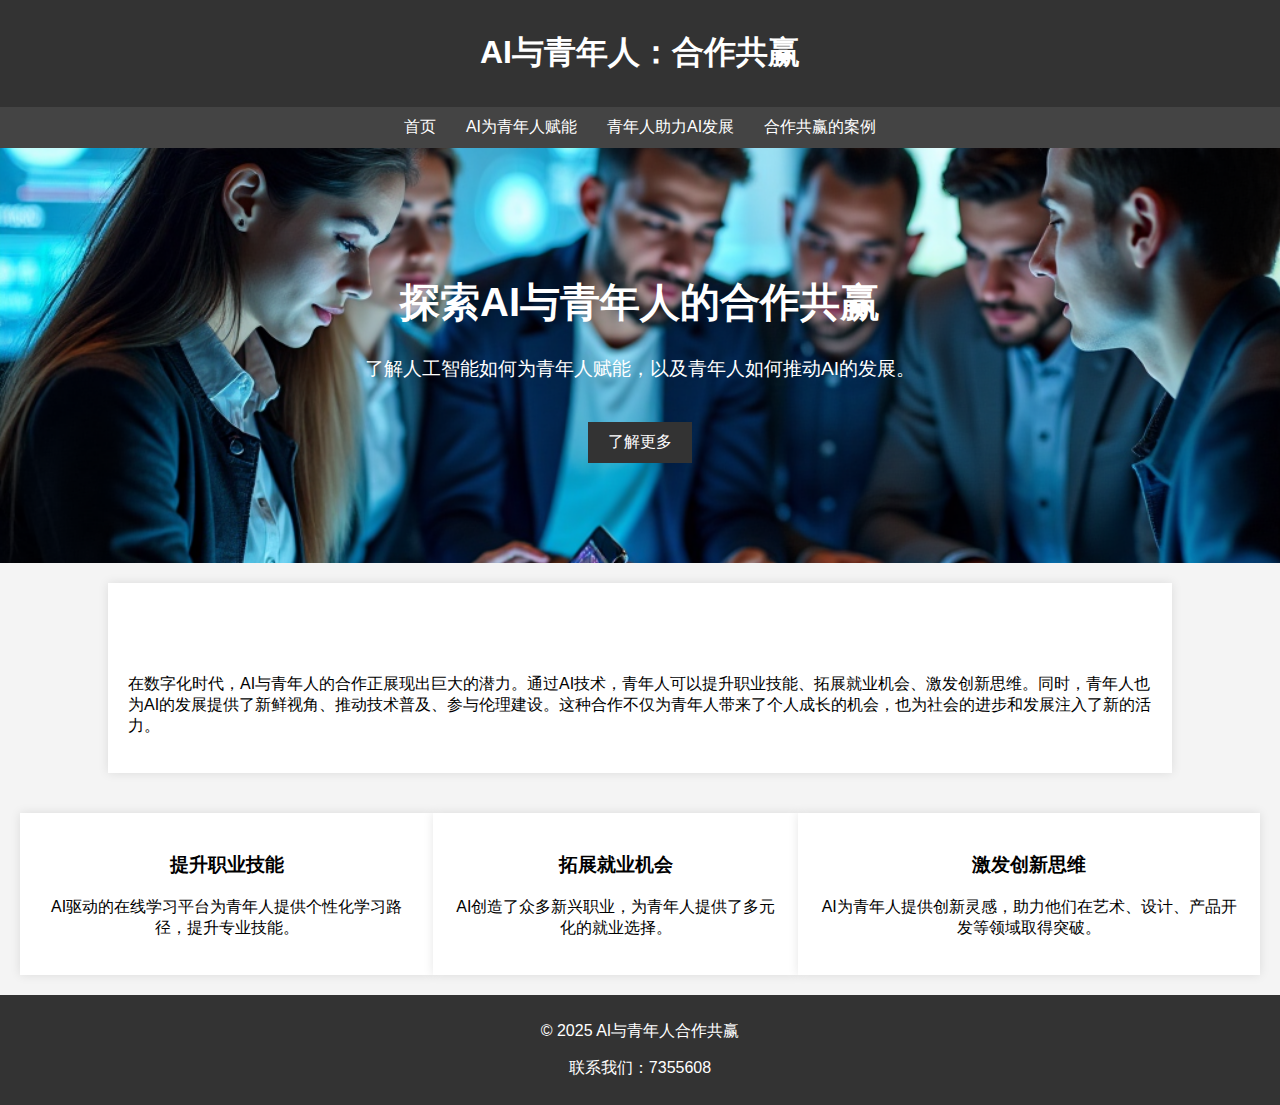
<file: index.html>
<!DOCTYPE html>
<html lang="en">
<head>
    <meta charset="UTF-8">
    <meta name="viewport" content="width=device-width, initial-scale=1.0">
    <title>AI与青年人：合作共赢</title>
    <style>
        body {
            font-family: Arial, sans-serif;
            margin: 0;
            padding: 0;
            background-color: #f4f4f4;
        }
        header {
            background-color: #333;
            color: #fff;
            padding: 10px 0;
            text-align: center;
        }
        nav {
            display: flex;
            justify-content: center;
            background-color: #444;
        }
        nav a {
            color: #fff;
            padding: 10px 15px;
            text-decoration: none;
        }
        nav a:hover {
            background-color: #FFF;
        }
        .container {
            width: 80%;
            margin: 20px auto;
            background-color: #fff;
            padding: 20px;
            box-shadow: 0 0 10px rgba(0, 0, 0, 0.1);
        }
        h1, h2 {
            color: #FFF;
        }
        .hero {
            background: url('image/hero.jpg') no-repeat center center/cover;
            color: #fff;
            text-align: center;
            padding: 100px 20px;
        }
        .hero h1 {
            font-size: 2.5em;
        }
        .hero p {
            font-size: 1.2em;
        }
        .hero a {
            display: inline-block;
            background-color: #333;
            color: #fff;
            padding: 10px 20px;
            text-decoration: none;
            margin-top: 20px;
        }
        .hero a:hover {
            background-color: #555;
        }
        .image-section {
    text-align: center;
    margin-bottom: 20px;
    position: relative;
    width: 100%;
    max-width: 300px;
    height: auto;
}

.image-section img {
    width: 100%;
    max-width: 300px;
    height: auto;
    border-radius: 10px;
}
        .features {
            display: flex;
            justify-content: space-around;
            padding: 20px;
        }
        .feature {
            background-color: #fff;
            padding: 20px;
            box-shadow: 0 0 10px rgba(0, 0, 0, 0.1);
            text-align: center;
        }
        footer {
            background-color: #333;
            color: #fff;
            text-align: center;
            padding: 10px 0;
        }
    </style>
</head>
<body>
    <header>
        <h1>AI与青年人：合作共赢</h1>
    </header>
    <nav>
        <a href="index.html">首页</a>
        <a href="funeng.html">AI为青年人赋能</a>
        <a href="zhuli.html">青年人助力AI发展</a>
        <a href="gongying.html">合作共赢的案例</a>
    </nav>

    <div class="hero">
        <h1>探索AI与青年人的合作共赢</h1>
        <p>了解人工智能如何为青年人赋能，以及青年人如何推动AI的发展。</p>
        <a href="funeng.html">了解更多</a>
    </div>
    <div class="container">
        <h2>AI与青年人：共创未来</h2>
        <p>在数字化时代，AI与青年人的合作正展现出巨大的潜力。通过AI技术，青年人可以提升职业技能、拓展就业机会、激发创新思维。同时，青年人也为AI的发展提供了新鲜视角、推动技术普及、参与伦理建设。这种合作不仅为青年人带来了个人成长的机会，也为社会的进步和发展注入了新的活力。</p>
    </div>
    <div class="features">
        <div class="feature">
            <h3>提升职业技能</h3>
            <p>AI驱动的在线学习平台为青年人提供个性化学习路径，提升专业技能。</p>
        </div>
        <div class="feature">
            <h3>拓展就业机会</h3>
            <p>AI创造了众多新兴职业，为青年人提供了多元化的就业选择。</p>
        </div>
        <div class="feature">
            <h3>激发创新思维</h3>
            <p>AI为青年人提供创新灵感，助力他们在艺术、设计、产品开发等领域取得突破。</p>
        </div>
    </div>
    <footer>
        <p>&copy; 2025 AI与青年人合作共赢</p>
        <p>联系我们：7355608</p>
    </footer>
</body>
</html>
</file>
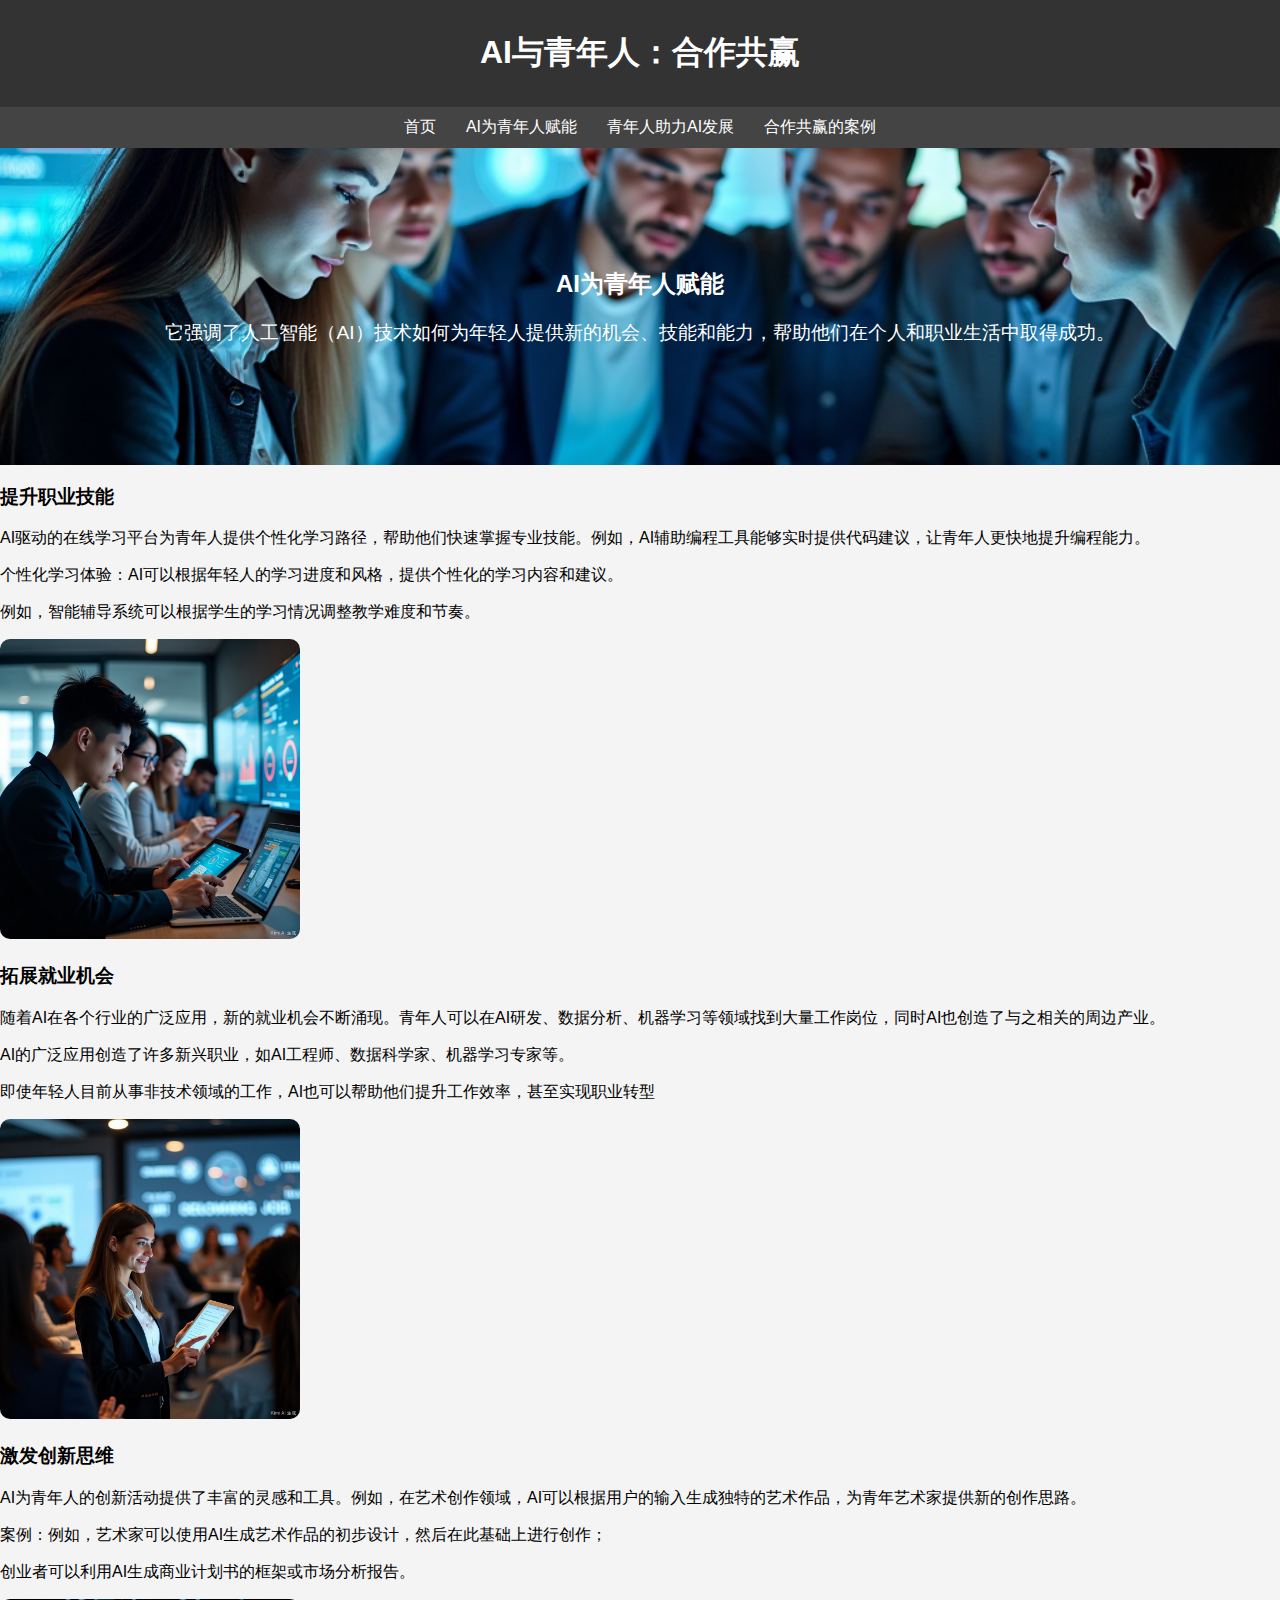
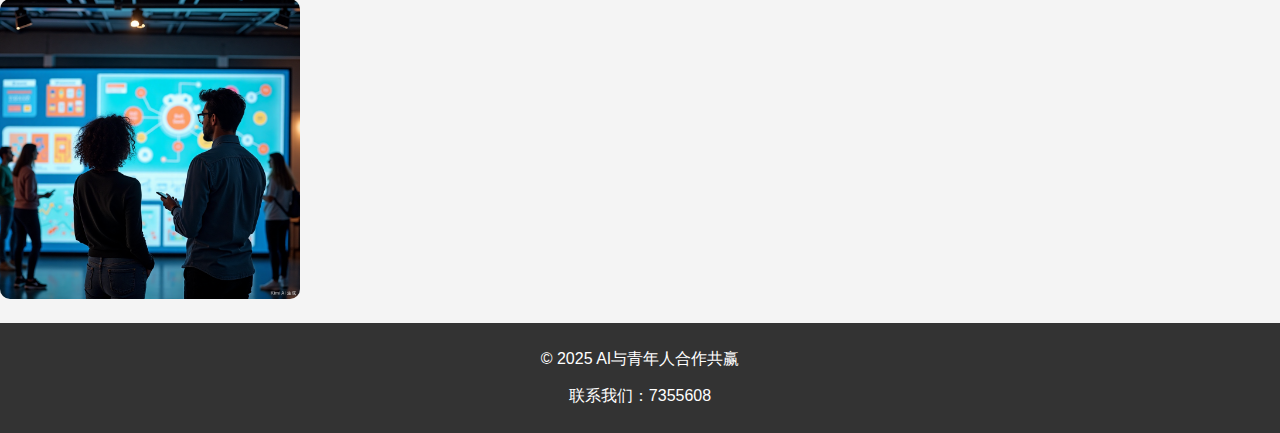
<file: funeng.html>
<!DOCTYPE html>
<html lang="en">
<head>
    <meta charset="UTF-8">
    <meta name="viewport" content="width=device-width, initial-scale=1.0">
    <title>AI为青年人赋能</title>
    <style>
        body {
            font-family: Arial, sans-serif;
            margin: 0;
            padding: 0;
            background-color: #f4f4f4;
        }
        header {
            background-color: #333;
            color: #fff;
            padding: 10px 0;
            text-align: center;
        }
        nav {
            display: flex;
            justify-content: center;
            background-color: #444;
        }
        nav a {
            color: #fff;
            padding: 10px 15px;
            text-decoration: none;
        }
        nav a:hover {
            background-color: #555;
        }
        .container {
            width: 80%;
            margin: 20px auto;
            background-color: #fff;
            padding: 20px;
            box-shadow: 0 0 10px rgba(0, 0, 0, 0.1);
        }
        h1, h2 {
            color: #FFF;
        }
        .hero {
            background: url('image/hero.jpg') no-repeat center center/cover;
            color: #fff;
            text-align: center;
            padding: 100px 20px;
        }
        .hero h1 {
            font-size: 2.5em;
        }
        .hero p {
            font-size: 1.2em;
        }
        .hero a {
            display: inline-block;
            background-color: #333;
            color: #fff;
            padding: 10px 20px;
            text-decoration: none;
            margin-top: 20px;
        }
        .hero a:hover {
            background-color: #555;
        }
        .image-section 
        {
            text-align: center;
            margin-bottom: 20px;
            position: relative;
            width: 100%;
            max-width: 300px;
            height: auto;
        }

        .image-section img {
            width: 100%;
            max-width: 300px;
            height: auto;
            border-radius: 10px;
        }
        .image-section a 
        {
            display: inline-block;
            background-color: #333;
            color: #fff;
            padding: 10px 20px;
            text-decoration: none;
            margin-top: 20px;
            border-radius: 5px;
        }

         .image-section a:hover 
         {
            background-color: #555;
         }
        .features {
            display: flex;
            justify-content: space-around;
            padding: 20px;
        }
        .feature {
            background-color: #fff;
            padding: 20px;
            box-shadow: 0 0 10px rgba(0, 0, 0, 0.1);
            text-align: center;
        }
        footer {
            background-color: #333;
            color: #fff;
            text-align: center;
            padding: 10px 0;
        }
    </style>
</head>
<body>
    <header>
        <h1>AI与青年人：合作共赢</h1>
    </header>
        <nav>
            <a href="index.html">首页</a>
            <a href="funeng.html" class="active">AI为青年人赋能</a>
            <a href="zhuli.html">青年人助力AI发展</a>
            <a href="gongying.html">合作共赢的案例</a>
        </nav>
    <main>
        <section class="hero">
            <h2>AI为青年人赋能</h2>
            <p>它强调了人工智能（AI）技术如何为年轻人提供新的机会、技能和能力，帮助他们在个人和职业生活中取得成功。</p>
        </section>

        <section class="content">
            <h3>提升职业技能</h3>
            <p>AI驱动的在线学习平台为青年人提供个性化学习路径，帮助他们快速掌握专业技能。例如，AI辅助编程工具能够实时提供代码建议，让青年人更快地提升编程能力。</p>
            <p>个性化学习体验：AI可以根据年轻人的学习进度和风格，提供个性化的学习内容和建议。</p>
            <p>例如，智能辅导系统可以根据学生的学习情况调整教学难度和节奏。</p>
            <div class="image-section">
                <img src="image/skill.jpg" alt="提升职业技能">
            </div>
        </section>

        <section class="content">
            <h3>拓展就业机会</h3>
            <p>随着AI在各个行业的广泛应用，新的就业机会不断涌现。青年人可以在AI研发、数据分析、机器学习等领域找到大量工作岗位，同时AI也创造了与之相关的周边产业。</p>
            <p>AI的广泛应用创造了许多新兴职业，如AI工程师、数据科学家、机器学习专家等。</p>
            <p>即使年轻人目前从事非技术领域的工作，AI也可以帮助他们提升工作效率，甚至实现职业转型</p>
            <div class="image-section">
                <img src="image/career.jpg" alt="拓展就业机会">
            </div>
        </section>

        <section class="content">
            <h3>激发创新思维</h3>
            <p>AI为青年人的创新活动提供了丰富的灵感和工具。例如，在艺术创作领域，AI可以根据用户的输入生成独特的艺术作品，为青年艺术家提供新的创作思路。</p>
            <p>案例：例如，艺术家可以使用AI生成艺术作品的初步设计，然后在此基础上进行创作；</p>
            <p>创业者可以利用AI生成商业计划书的框架或市场分析报告。</p>
            <div class="image-section">
                <img src="image/innovation.jpg" alt="激发创新思维">
            </div>
        </section>
    </main>

    <footer>
        <p>&copy; 2025 AI与青年人合作共赢</p>
        <p>联系我们：7355608</p>
    </footer>
</body>
</html>
</file>
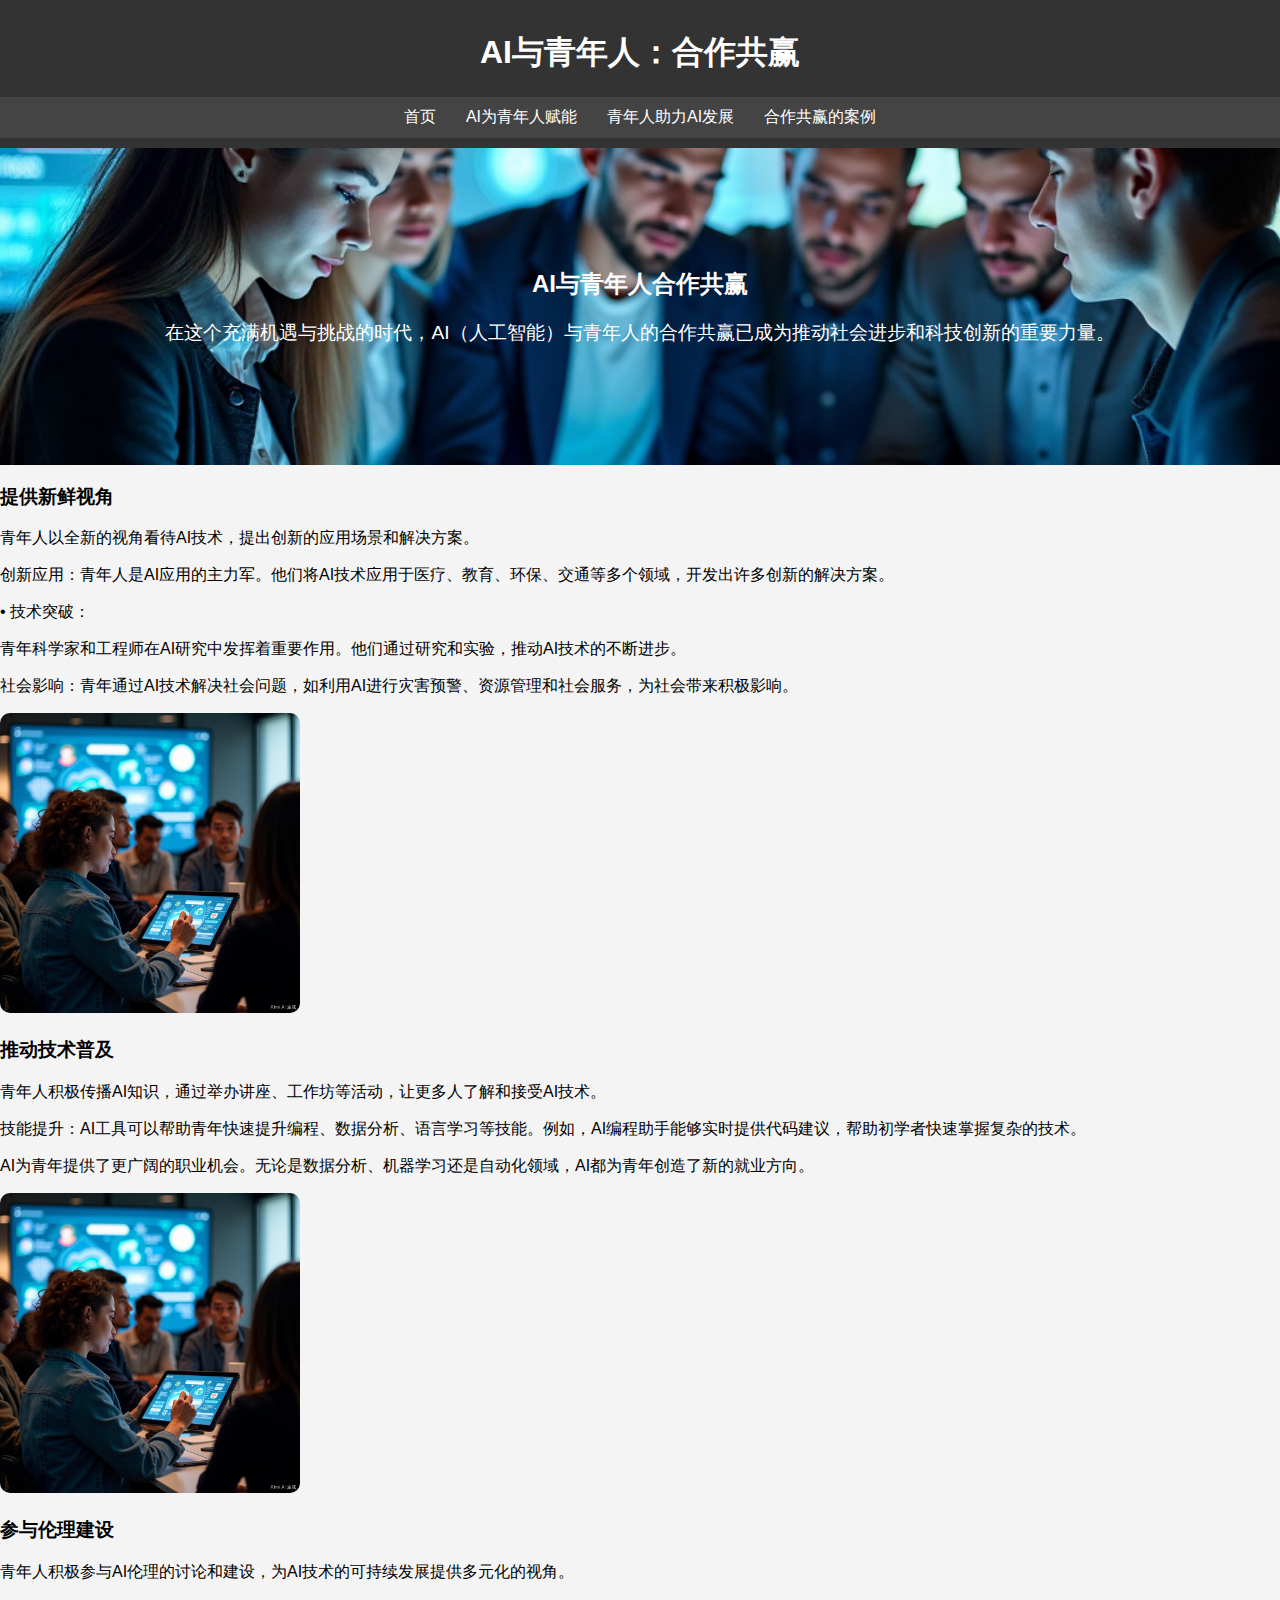
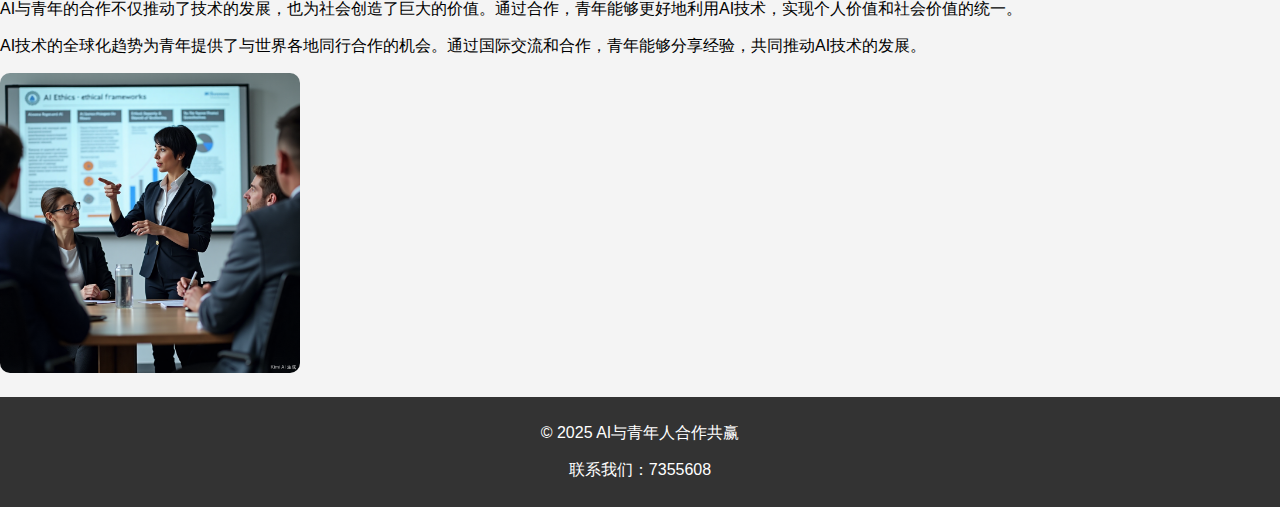
<file: gongying.html>
<!DOCTYPE html>
<html lang="en">
<head>
    <meta charset="UTF-8">
    <meta name="viewport" content="width=device-width, initial-scale=1.0">
    <title>AI与青年人合作共赢</title>
    <style>
        body {
            font-family: Arial, sans-serif;
            margin: 0;
            padding: 0;
            background-color: #f4f4f4;
        }
        header {
            background-color: #333;
            color: #fff;
            padding: 10px 0;
            text-align: center;
        }
        nav {
            display: flex;
            justify-content: center;
            background-color: #444;
        }
        nav a {
            color: #fff;
            padding: 10px 15px;
            text-decoration: none;
        }
        nav a:hover {
            background-color: #555;
        }
        .container {
            width: 80%;
            margin: 20px auto;
            background-color: #fff;
            padding: 20px;
            box-shadow: 0 0 10px rgba(0, 0, 0, 0.1);
        }
        h1, h2 {
            color: #FFF;
        }
        .hero {
            background: url('image/hero.jpg') no-repeat center center/cover;
            color: #fff;
            text-align: center;
            padding: 100px 20px;
        }
        .hero h1 {
            font-size: 2.5em;
        }
        .hero p {
            font-size: 1.2em;
        }
        .hero a {
            display: inline-block;
            background-color: #333;
            color: #fff;
            padding: 10px 20px;
            text-decoration: none;
            margin-top: 20px;
        }
        .hero a:hover {
            background-color: #555;
        }
        .image-section 
        {
            text-align: center;
            margin-bottom: 20px;
            position: relative;
            width: 100%;
            max-width: 300px;
            height: auto;
        }

        .image-section img {
            width: 100%;
            max-width: 300px;
            height: auto;
            border-radius: 10px;
        }
        .image-section a 
        {
            display: inline-block;
            background-color: #333;
            color: #fff;
            padding: 10px 20px;
            text-decoration: none;
            margin-top: 20px;
            border-radius: 5px;
        }

         .image-section a:hover 
         {
            background-color: #555;
         }
        .features {
            display: flex;
            justify-content: space-around;
            padding: 20px;
        }
        .feature {
            background-color: #fff;
            padding: 20px;
            box-shadow: 0 0 10px rgba(0, 0, 0, 0.1);
            text-align: center;
        }
        footer {
            background-color: #333;
            color: #fff;
            text-align: center;
            padding: 10px 0;
        }
    </style>
</head>
<body>
    <header>
        <h1>AI与青年人：合作共赢</h1>
        <nav>
            <a href="index.html">首页</a>
            <a href="funeng.html">AI为青年人赋能</a>
            <a href="zhuli.html" class="active">青年人助力AI发展</a>
            <a href="gongying.html">合作共赢的案例</a>
        </nav>
    </header>

    <main>
        <section class="hero">
            <h2>AI与青年人合作共赢</h2>
            <p>在这个充满机遇与挑战的时代，AI（人工智能）与青年人的合作共赢已成为推动社会进步和科技创新的重要力量。</p>
        </section>

        <section class="content">
            <h3>提供新鲜视角</h3>
            <p>青年人以全新的视角看待AI技术，提出创新的应用场景和解决方案。</p>
            <p>创新应用：青年人是AI应用的主力军。他们将AI技术应用于医疗、教育、环保、交通等多个领域，开发出许多创新的解决方案。</p>• 技术突破：
            <p>青年科学家和工程师在AI研究中发挥着重要作用。他们通过研究和实验，推动AI技术的不断进步。</p>

             <p>社会影响：青年通过AI技术解决社会问题，如利用AI进行灾害预警、资源管理和社会服务，为社会带来积极影响。</p>
            <div class="image-section">
                <img src="image/technology.jpg" alt="提供新鲜视角">
            </div>
        </section>

        <section class="content">
            <h3>推动技术普及</h3>
            <p>青年人积极传播AI知识，通过举办讲座、工作坊等活动，让更多人了解和接受AI技术。</p>
            <p>技能提升：AI工具可以帮助青年快速提升编程、数据分析、语言学习等技能。例如，AI编程助手能够实时提供代码建议，帮助初学者快速掌握复杂的技术。</p>
            <p>AI为青年提供了更广阔的职业机会。无论是数据分析、机器学习还是自动化领域，AI都为青年创造了新的就业方向。</p>
            <div class="image-section">
                <img src="image/technology.jpg" alt="推动技术普及">
            </div>
        </section>

        <section class="content">
            <h3>参与伦理建设</h3>
            <p>青年人积极参与AI伦理的讨论和建设，为AI技术的可持续发展提供多元化的视角。</p>
            <p>AI与青年的合作不仅推动了技术的发展，也为社会创造了巨大的价值。通过合作，青年能够更好地利用AI技术，实现个人价值和社会价值的统一。</p>
            <p>AI技术的全球化趋势为青年提供了与世界各地同行合作的机会。通过国际交流和合作，青年能够分享经验，共同推动AI技术的发展。</p>
            <div class="image-section">
                <img src="image/ethics-construction.jpg" alt="参与伦理建设">
            </div>
        </section>
    </main>

    <footer>
        <p>&copy; 2025 AI与青年人合作共赢</p>
        <p>联系我们：7355608</p>
    </footer>
</body>
</html>
</file>
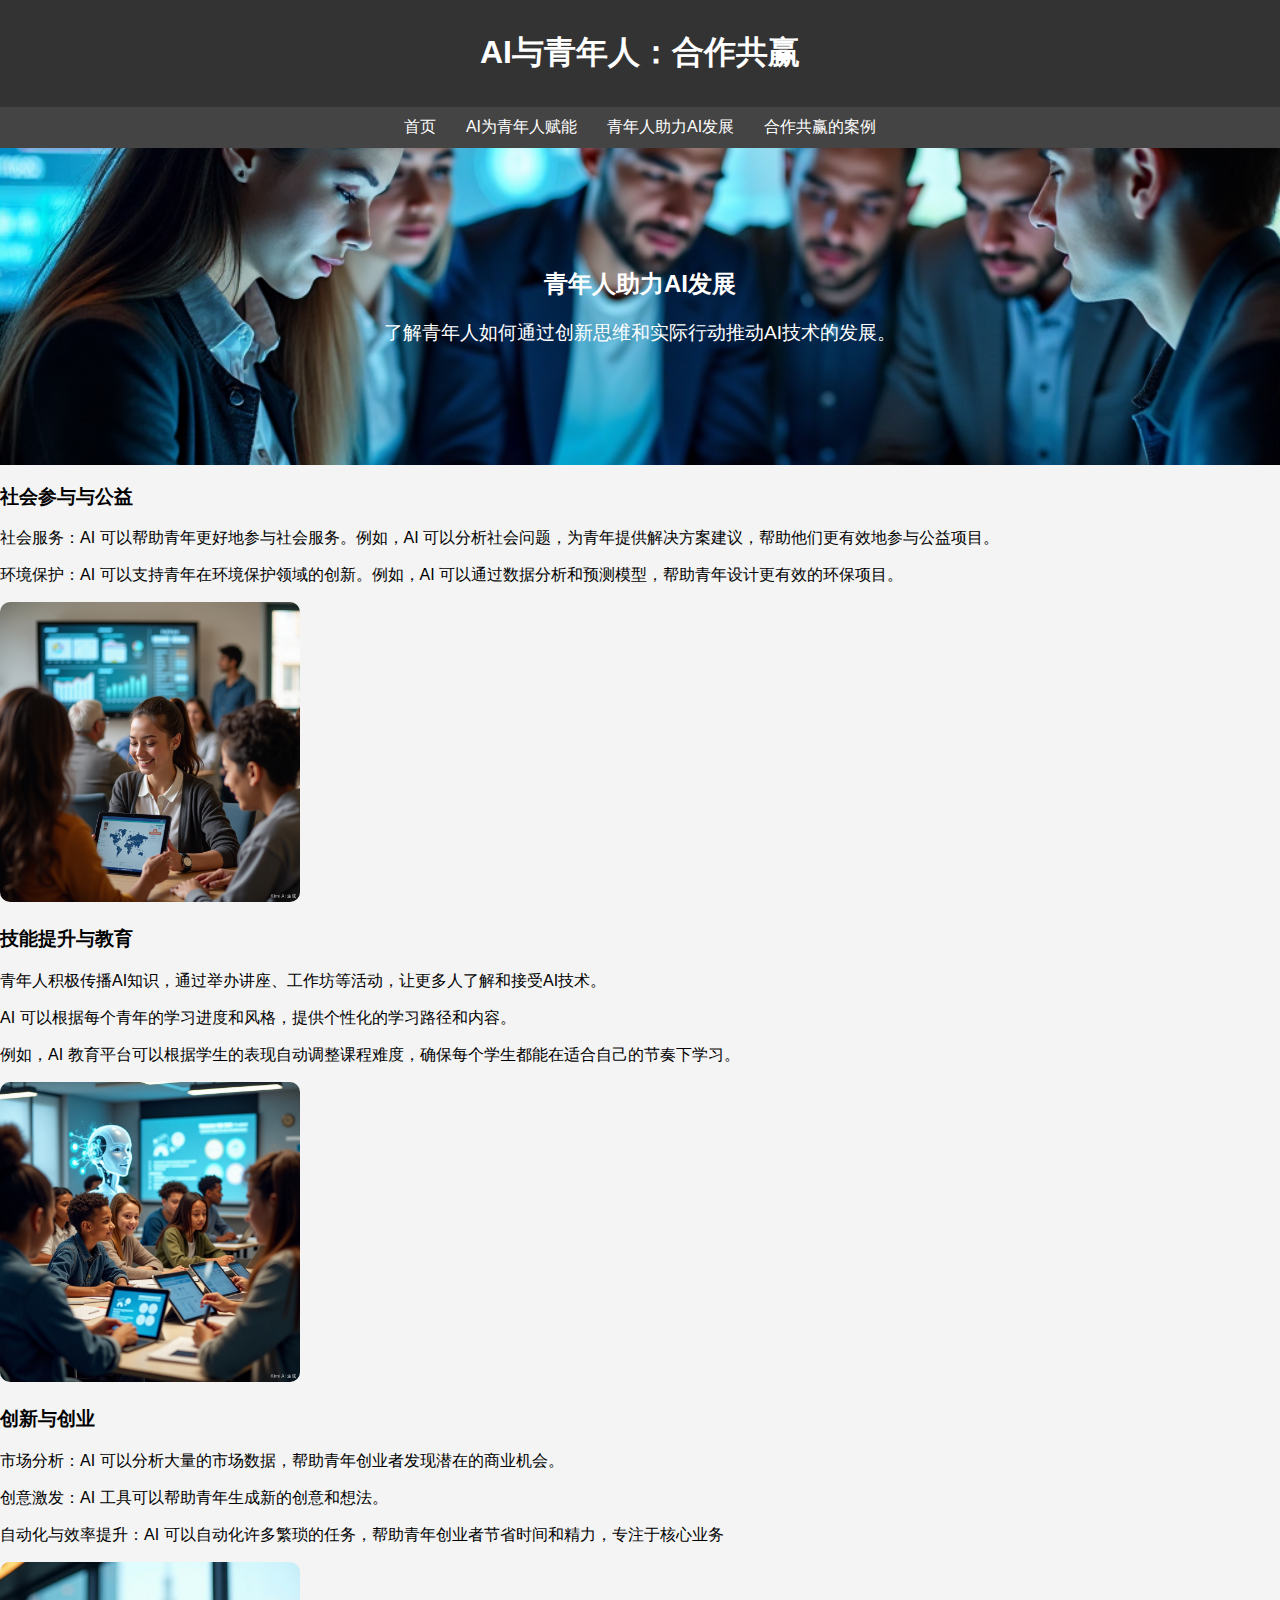
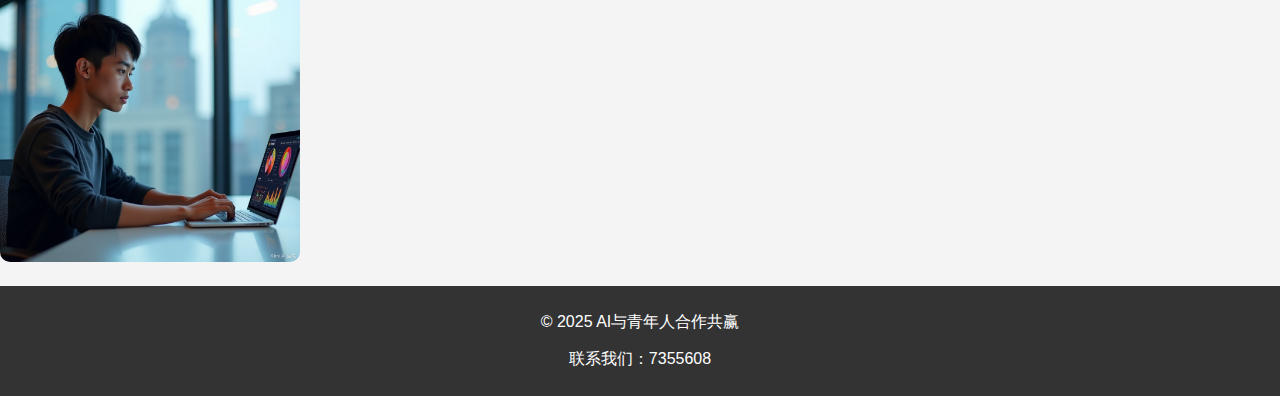
<file: zhuli.html>
<!DOCTYPE html>
<html lang="en">
<head>
    <meta charset="UTF-8">
    <meta name="viewport" content="width=device-width, initial-scale=1.0">
    <title>青年人助力AI发展</title>
    <style>
        body 
        {
            font-family: Arial, sans-serif;
            margin: 0;
            padding: 0;
            background-color: #f4f4f4;
        }
        header 
        {
            background-color: #333;
            color: #fff;
            padding: 10px 0;
            text-align: center;
        }
        nav 
        {
            display: flex;
            justify-content: center;
            background-color: #444;
        }
        nav a 
        {
            color: #fff;
            padding: 10px 15px;
            text-decoration: none;
        }
        nav a:hover 
        {

            background-color: #555;
        }
        .container 
        {
            width: 80%;
            margin: 20px auto;
            background-color: #fff;
            padding: 20px;
            box-shadow: 0 0 10px rgba(0, 0, 0, 0.1);
        }
        h1, h2 
        {
            color: #fff;
        }
        .hero 
        {
            background: url('image/hero.jpg') no-repeat center center/cover;
            color: #fff;
            text-align: center;
            padding: 100px 20px;
        }
        .hero h1 
        {
            font-size: 2.5em;
        }
        .hero p 
        {
            font-size: 1.2em;
        }
        .hero a 
        {
            display: inline-block;
            background-color: #333;
            color: #fff;
            padding: 10px 20px;
            text-decoration: none;
            margin-top: 20px;
        }
        .hero a:hover 
        {
            background-color: #555;
        }
        .image-section 
        {
            text-align: center;
            margin-bottom: 20px;
            position: relative;
            width: 100%;
            max-width: 300px;
            height: auto;
        }

        .image-section img 
        {
            width: 100%;
            max-width: 300px;
            height: auto;
            border-radius: 10px;
        }
        .image-section a 
        {
            display: inline-block;
            background-color: #333;
            color: #fff;
            padding: 10px 20px;
            text-decoration: none;
            margin-top: 20px;
            border-radius: 5px;
        }

         .image-section a:hover 
        {
            background-color: #555;
        }
        .features 
        {

            display: flex;
            justify-content: space-around;
            padding: 20px;
        }
        .feature 
        {
            background-color: #fff;
            padding: 20px;
            box-shadow: 0 0 10px rgba(0, 0, 0, 0.1);
            text-align: center;
        }
        footer 
        {
            background-color: #333;
            color: #fff;
            text-align: center;
            padding: 10px 0;
        }
    </style>
</head>
<body>
    <header>
        <h1>AI与青年人：合作共赢</h1>
    </header>
        <nav>
            <a href="index.html">首页</a>
            <a href="funeng.html">AI为青年人赋能</a>
            <a href="zhuli.html"class="active">青年人助力AI发展</a>
            <a href="gongying.html">合作共赢的案例</a>
        </nav>

    <main>
        <section class="hero">
            <h2>青年人助力AI发展</h2>
            <p>了解青年人如何通过创新思维和实际行动推动AI技术的发展。</p> 
        </section >

        <section class="content">
            <h3>社会参与与公益</h3>
            <p>社会服务：AI 可以帮助青年更好地参与社会服务。例如，AI 可以分析社会问题，为青年提供解决方案建议，帮助他们更有效地参与公益项目。</p>
            <p>环境保护：AI 可以支持青年在环境保护领域的创新。例如，AI 可以通过数据分析和预测模型，帮助青年设计更有效的环保项目。</p>
            <div class="image-section">
            <img src="image/social-service.jpg" alt="推动技术普及">
            </div>
        </section>

        <section class="content">
            <h3>技能提升与教育</h3>
            <p>青年人积极传播AI知识，通过举办讲座、工作坊等活动，让更多人了解和接受AI技术。</p>
            <p>AI 可以根据每个青年的学习进度和风格，提供个性化的学习路径和内容。</p>
            <p>例如，AI 教育平台可以根据学生的表现自动调整课程难度，确保每个学生都能在适合自己的节奏下学习。</p>
            <div class="image-section">
                <img src="image/education.jpg" alt="推动技术普及">
            
            </div>
        </section>

        <section class="content">
            <h3>创新与创业</h3>
            <p>市场分析：AI 可以分析大量的市场数据，帮助青年创业者发现潜在的商业机会。</p>
            <p>创意激发：AI 工具可以帮助青年生成新的创意和想法。</p>
            <p>自动化与效率提升：AI 可以自动化许多繁琐的任务，帮助青年创业者节省时间和精力，专注于核心业务</p>
            <div class="image-section">
                <img src="image/entrepreneurship.jpg" alt="参与伦理建设">
               
            </div>
        </section>
    </main>

    <footer>
        <p>&copy; 2025 AI与青年人合作共赢</p>
        <p>联系我们：7355608</p>
    </footer>
</body>
</html>
</file>
